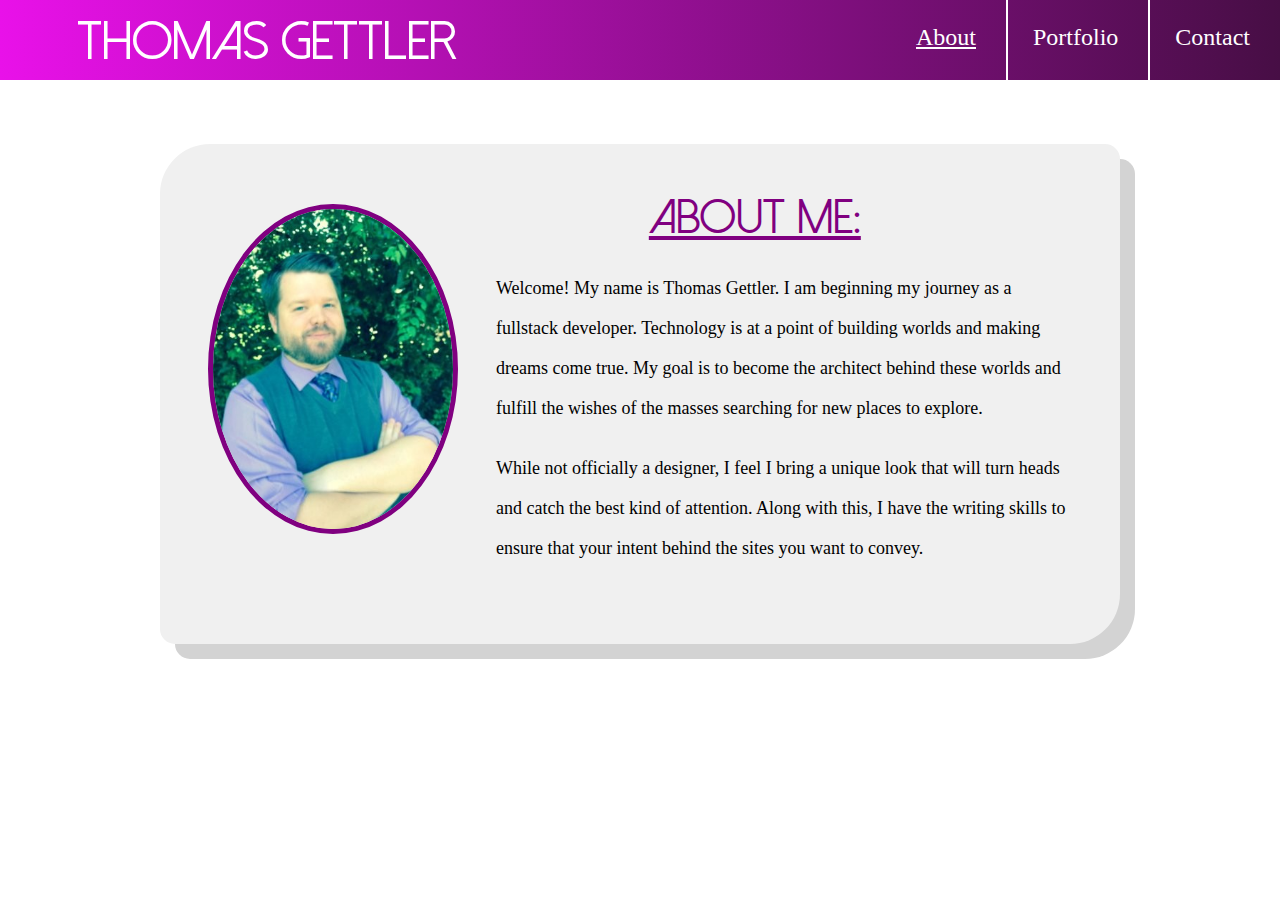
<file: pages/index.html>
<!DOCTYPE html>
<html lang="en">
<head>
    <meta charset="UTF-8">
    <meta name="viewport" content="width=, initial-scale=1.0">
    <meta http-equiv="X-UA-Compatible" content="ie=edge">
    <title>Thomas Gettler</title>
    <link rel="icon" type="image/jpg" href="../media/logo.jpg">
    <link rel="stylesheet" type="text/css" href="../styles/reset.css"/>
    <link rel="stylesheet" type="text/css" href="../styles/global.css"/>
    <link rel="stylesheet" type="text/css" href="../styles/about.css"/>
</head>
<body>
    <!--Create the top menu-->
    <div class="header">
        <h1>Thomas Gettler</h1>
        <!--Create the buttons on the right side-->
        <div class="menu">
            <section><a href="contact.html">Contact</a></section>
            <!--Create a vertical line-->
            <div class="vl"></div>
            <section><a href="portfolio.html">Portfolio</a></section>
            <div class="vl"></div>
            <section id="current">About</section>
        </div>
    </div>    

    <!--Create the content in center of the page -->
    <div class="subject" >
        <img src="../media/portrait.png" alt="portrait"/>
        <h3>About Me:</h3>
        <!--Create the text box description for about-->
        <div class="about">
            <p>Welcome! My name is Thomas Gettler.  I am beginning my journey as a fullstack 
                developer.  Technology is at a point of building worlds and making dreams come
                true.  My goal is to become the architect behind these worlds and fulfill 
                the wishes of the masses searching for new places to explore.
            </p>
            <p>While not officially a designer, I feel I bring a unique look that will turn
                heads and catch the best kind of attention. Along with this, I have the writing
                skills to ensure that your intent behind the sites you want to convey. 
            </p>
        </div>  
    </div>
</body>
</html>
</file>
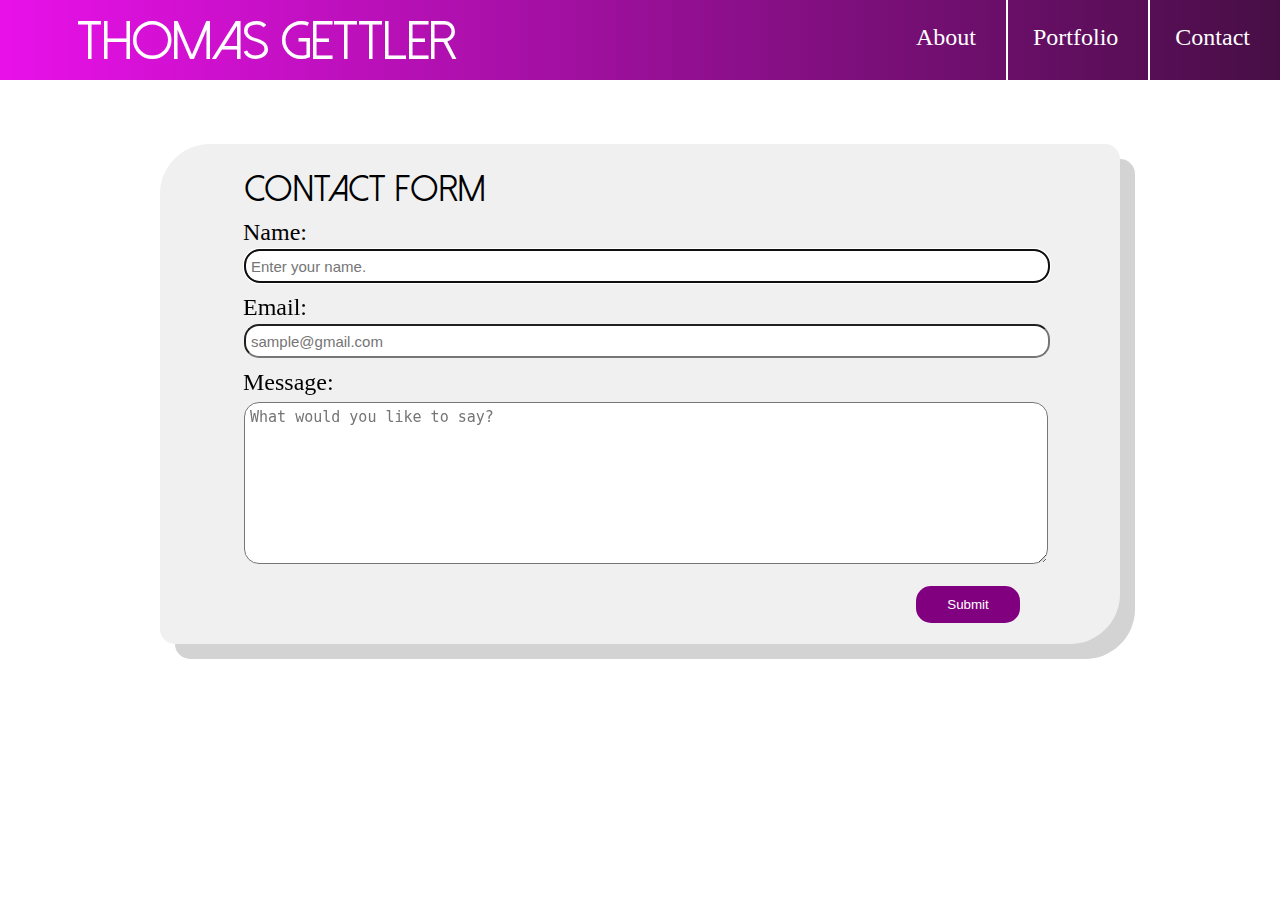
<file: pages/contact.html>
<!DOCTYPE html>
<html>
<head>
    <meta charset="utf-8" />
    <meta http-equiv="X-UA-Compatible" content="IE=edge">
    <title>Thomas Gettler</title>
    <link rel="icon" type="image/jpg" href="../media/logo.jpg">
    <meta name="viewport" content="width=device-width, initial-scale=1">
    <link rel="stylesheet" type="text/css" href="../styles/reset.css"/>
    <link rel="stylesheet" type="text/css" href="../styles/global.css"/>
    <link rel="stylesheet" type="text/css" href="../styles/contact.css"/>
</head>
<body>
        <!--Create the top menu-->
        <div class="header">
                <h1>Thomas Gettler</h1>
                <!--Create the buttons on the right side-->
                <div class="menu">
                    <section class="current">Contact</section>
                    <!--Create a vertical line-->
                    <div class="vl"></div>
                    <section><a href="portfolio.html">Portfolio</a></section>
                    <div class="vl"></div>
                    <section><a href="index.html">About</a></section>
                </div>
        </div>    

        <div class="subject" >
                <!--Create the contact form-->
                    <fieldset>
                            <legend>Contact Form</legend>
                            <section class="label">Name: </section><br>
                            <input type="text" name="name" placeholder="Enter your name." class="textbox" autofocus>
                            <section class="label">Email: </section><br>
                            <input type="email" name="email" placeholder="sample@gmail.com" class="textbox">
                            <section class="label">Message: </section><br>
                            <textarea class="textbox" name="message" placeholder="What would you like to say?" id="message"></textarea>
                            <input type="submit" value="Submit" id="submit">
                    </fieldset>
        </div>
</body>
</html>
</file>
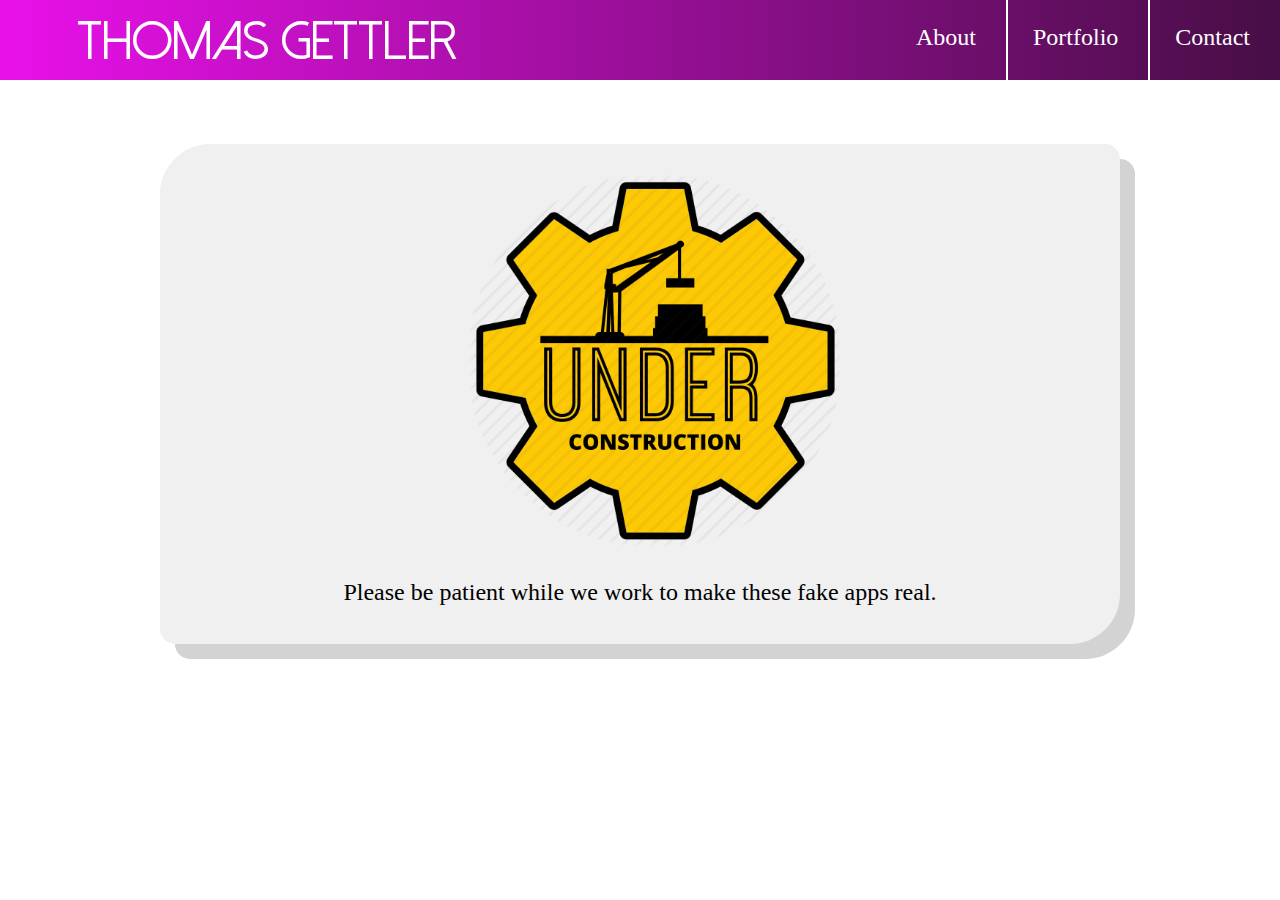
<file: pages/placeholder.html>
<!DOCTYPE html>
<html>
<head>
    <meta charset="utf-8" />
    <meta http-equiv="X-UA-Compatible" content="IE=edge">
    <title>Thomas Gettler</title>
    <meta name="viewport" content="width=device-width, initial-scale=1">
    <link rel="stylesheet" type="text/css" href="../styles/reset.css"/>
    <link rel="stylesheet" type="text/css" href="../styles/global.css"/>
    <link rel="stylesheet" type="text/css" href="../styles/placeholder.css"/>
</head>
<body>
        <!--Create the top menu-->
        <div class="header">
                <h1>Thomas Gettler</h1>
                <!--Create the buttons on the right side-->
                <div class="menu">
                    <section><a href="contact.html">Contact</a></section>
                    <!--Create a vertical line-->
                    <div class="vl"></div>
                    <section><a href="portfolio.html">Portfolio</a></section>
                    <div class="vl"></div>
                    <section><a href="index.html">About</a></section>
                </div>
        </div>    

        <div class="subject" >
                <!--Create a placeholder saying the project is not ready-->
                <img src="../media/underconstruction.png" height="75%" />
                <p>Please be patient while we work to make these fake apps real.</p>
        </div>
</body>
</html>
</file>
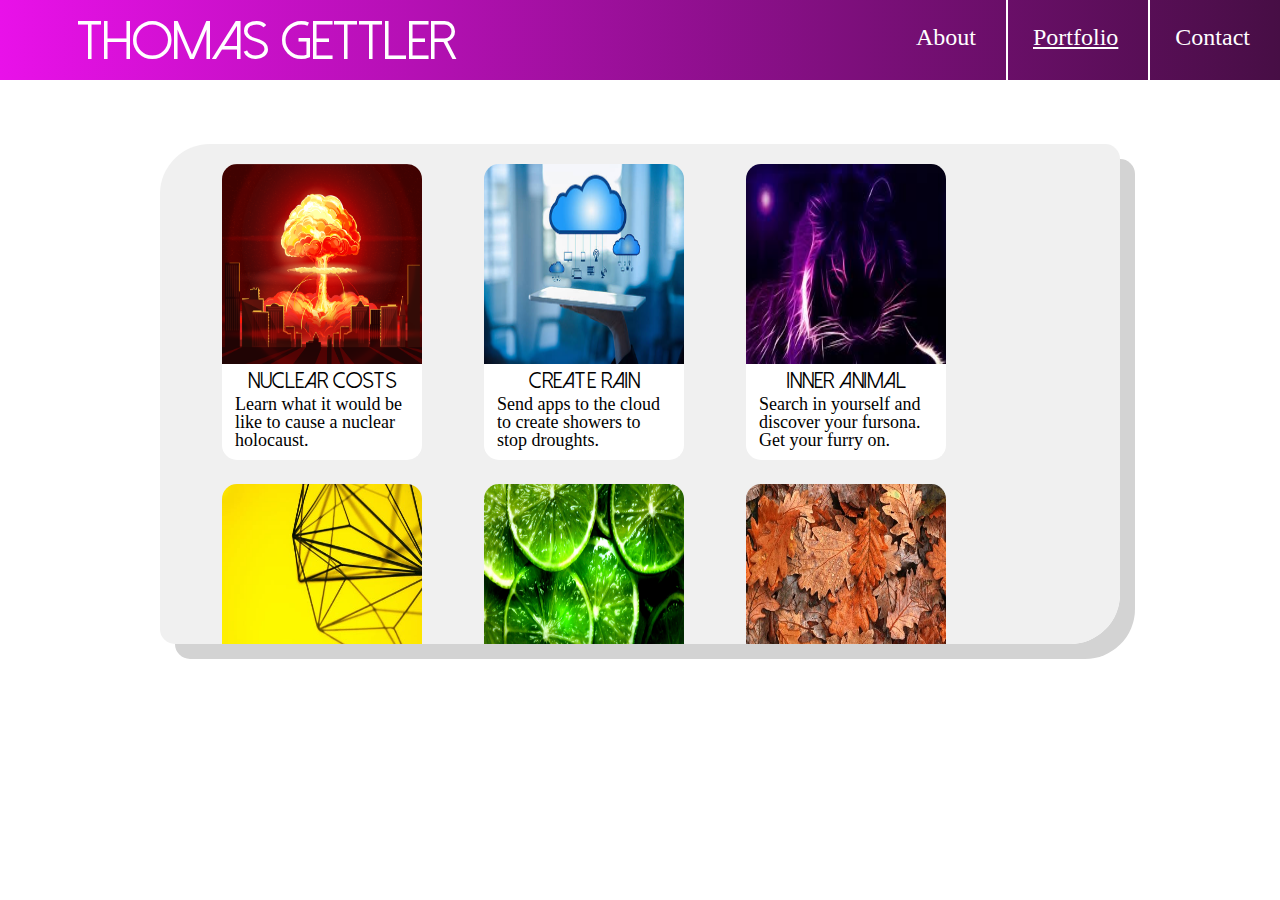
<file: pages/portfolio.html>
<!DOCTYPE html>
<html>
<head>
    <meta charset="utf-8" />
    <meta http-equiv="X-UA-Compatible" content="IE=edge">
    <title>Thomas Gettler</title>
    <link rel="icon" type="image/jpg" href="../media/logo.jpg">
    <meta name="viewport" content="width=device-width, initial-scale=1">
    <link rel="stylesheet" type="text/css" href="../styles/reset.css"/>
    <link rel="stylesheet" type="text/css" href="../styles/global.css"/>
    <link rel="stylesheet" type="text/css" href="../styles/portfolio.css"/>
</head>
<body>
        <!--Create the top menu-->
        <div class="header">
                <h1>Thomas Gettler</h1>
                <!--Create the buttons on the right side-->
                <div class="menu">
                    <section><a href="contact.html">Contact</a></section>
                    <!--Create a vertical line-->
                    <div class="vl"></div>
                    <section id="current">Portfolio</section>
                    <div class="vl"></div>
                    <section><a href="index.html">About</a></section>
                </div>
        </div>    

        <!--Create the content in center of the page -->
        <div class="subject" >
               <!--Create a box of an image, title, and description-->
               <div class="app"><a href="placeholder.html">
                    <img src="../media/app1.png" width="200px" height="200px"/>
                    <!--Group text for one text-box.-->
                    <section class="textbox">
                        <h4>Nuclear Costs</h4>
                        <P>Learn what it would be like to cause a nuclear holocaust.</P>
                    </section></a>
                </div>

                <div class="app"><a href="placeholder.html">
                    <img src="../media/app2.jpg" width="200px" height="200px"/>
                    <!--Group text for one text-box.-->
                    <section class="textbox">
                        <h4>Create Rain</h4>
                        <P>Send apps to the cloud to create showers to stop droughts.</P>
                    </section></a>    
                </div>

                <div class="app"><a href="placeholder.html">
                    <img src="../media/app3.jpg" width="200px" height="200px"/>
                        <!--Group text for one text-box.-->
                        <section class="textbox">
                            <h4>Inner Animal</h4>
                            <P>Search in yourself and discover your fursona.  Get your furry on.</P>
                        </section></a>    
                </div>

                <div class="app"><a href="placeholder.html">
                    <img src="../media/app4.jpg" width="200px" height="200px"/>
                    <!--Group text for one text-box.-->
                    <section class="textbox">
                        <h4>Pixelate Me</h4>
                        <p>Pixelate your photos with this app become an 8-bit hero.</p>
                    </section></a>
                </div>

                <div class="app"><a href="placeholder.html">
                        <img src="../media/app5.jpg" width="200px" height="200px"/>
                            <!--Group text for one text-box.-->
                        <section class="textbox">
                            <h4>Mixologist</h4>
                            <P>Be the life of the party by getting drink recipes from mixologists.</P>
                        </section></a>    
                </div>

                <div class="app"><a href="placeholder.html">
                        <img src="../media/app6.jpg" width="200px" height="200px"/>
                            <!--Group text for one text-box.-->
                        <section class="textbox">
                            <h4>Summon Fall</h4>
                            <P>Join witches to bring about the season of Pumpkin Spiced Lattes.</P>
                    </section></a>    
                </div>
        </div>
</body>
</html>
</file>
<file: styles/global.css>
@font-face {
    font-family:DolceVita;
    src: url(../media/DolceVita.ttf);
 }

h1{
    float: left;
    padding-left: 77px;
    color: white;
    font-family: DolceVita;
    font-size: 54px;
    margin-top: 15px;
}

a{
    text-decoration:none;
    color:white;
}

section{
    float:right;
    height:80px;
    color:white;
    font-family:Calibri;
    font-size:24px;
    padding: 25px 30px 15px 10px;
    overflow:auto;
}


.clearfix{
  content: "";
  display: table;
  clear: both;
}

.header{
    background-image: linear-gradient(to right,  rgb(233, 17, 233),rgb(71, 14, 69));
    width:100%;
    height:80px;
}
.menu{
    position:absolute;
    right:0px;
}

.subject{
    position: relative;
    background-color: rgb(240, 240, 240);
    width: 75%;
    height: 500px;
    margin: 0 auto;
    margin-top: 5%;
    border-radius: 50px 15px;
    margin-bottom:50px;
    box-shadow:15px 15px lightgray;
    overflow-y:auto;
}

.vl {
    float: right;
    border-left: 2px solid white;
    height: 80px;
    padding-right: 15px;
}
#current{
    text-decoration:underline;
}

/*Make a custom scrollbar*/
::-webkit-scrollbar {
    width: 12px;
    }
    
    ::-webkit-scrollbar-track {
    -webkit-box-shadow: inset 0 0 6px     rgba(0,0,0,0.3); 
    border-radius: 5px;
    margin-top:10px;
    margin-bottom: 35px;
    }
    
    ::-webkit-scrollbar-thumb {
    border-radius: 5px;
    background-color: purple;
    -webkit-box-shadow: inset 0 0 6px     rgba(0,0,0,0.5); 
    }

}
</file>
<file: styles/about.css>
h3{
    font-family:DolceVita;
    font-size:48px;
    color:purple;
    text-decoration:underline;
    position:absolute;
    top:10%;
    right: 27%;
}

p{
    font-family: Calibri;
    font-size: 18px;
    line-height: 40px;
    padding:0px;
    padding-top:20px;
}

img{
    position:absolute;
    border-radius: 50%;
    width: 25%;
    top: 12%;
    left:5%;
    border-style: solid;
    border-width: 5px;
    border-color: purple;
}

.about{
    width: 60%;
    height: 40%;
    position: absolute;
    right: 5%;
    bottom: 35%;
    top: 104px;
}
</file>
<file: styles/contact.css>
fieldset{
    position:absolute;
    width:100%;
    height:100%;
}

legend{
    font-family: DolceVita;
    font-size: 36px;
    margin-left: 85px;
    padding-top: 28px;
    border:none;
    position:relative;
}

.label{
    position: absolute;
    padding: 12px;
    color: black;
    display: block;
    left: 71px;
}

.textbox{
    display: block;
    position: relative;
    width: 83%;
    border-radius: 15px;
    height: 20px;
    margin-top: 25px;
    margin-left: 84px;
    padding: 5px 0px 5px 5px;
    font-size: 15px;
}

#message{
    height: 150px;
    position: absolute;
    bottom: 80px;
    left: 0px;
    vertical-align:text-top;
    text-overflow: wrap;
}

#submit{
    position: absolute;
    bottom: 21px;
    background-color: purple;
    height: 37px;
    width: 104px;
    color: white;
    border-radius: 15px;
    border-style: none;
    right: 100px;
}
</file>
<file: styles/placeholder.css>
img{
    margin-left: 32%;
    margin-top: 3%;
    border-radius: 50%;
}

p{
    font-family: Calibri;
    font-size: 24px;
    text-align: center;
    padding-top: 29px;
}
</file>
<file: styles/portfolio.css>
h4{
    text-align: center;
    font-family: DolceVita;
    color: black;
    padding-top: 8px;
    margin-right: -20px;
    font-size: 22px;
}

p{
    color: black;
    font-size: 18px;
    padding-top: 3px;
    margin-right: -20px;
}

img{
    position:absolute;
    border-radius:15px 15px 0px 0px;
    z-index:1;
}
.app{
    float: left;
    height: 300px;
    width: 200px;
    margin-left: 62px;
    margin-top: 20px;
    display: inline-block;
}

.textbox{
    background-color: white;
    border-left-style: solid;
    border-bottom-style: solid;
    border-right-style: solid;
    border-color: white;
    border-width: 3px;
    border-radius: 15px;
    width: 154px;
    top: 195px;
    overflow: initial;
    margin-top: 173px;
}

::-webkit-scrollbar {
    width: 12px;
    }
    
    ::-webkit-scrollbar-track {
    -webkit-box-shadow: inset 0 0 6px     rgba(0,0,0,0.3); 
    border-radius: 5px;
    margin-top:10px;
    margin-bottom: 35px;
    }
    
    ::-webkit-scrollbar-thumb {
    border-radius: 5px;
    background-color: purple;
    -webkit-box-shadow: inset 0 0 6px     rgba(0,0,0,0.5); 
    }

}
</file>
